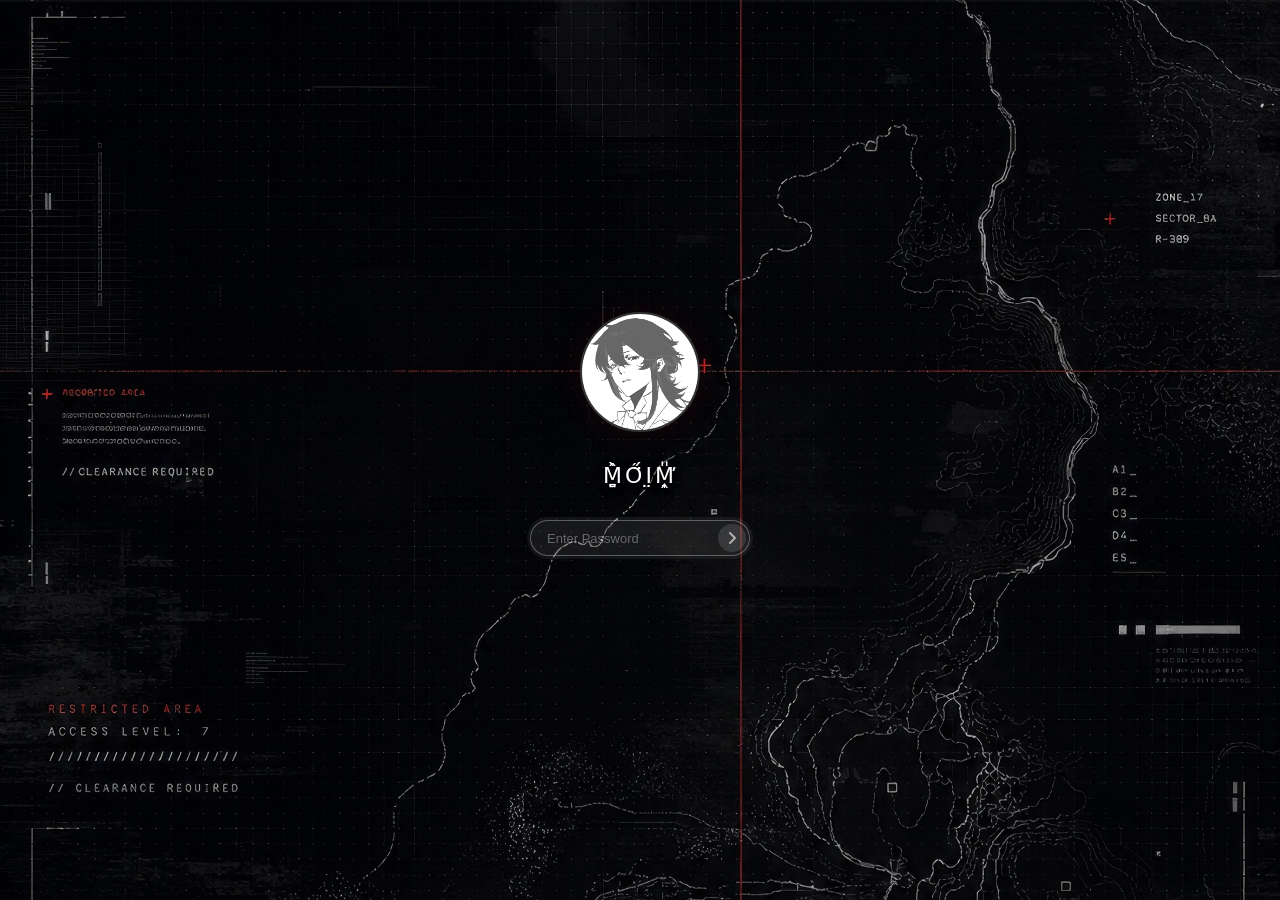
<file: index.html>
<!DOCTYPE html>
<html lang="zh-CN">
<head>
  <meta charset="UTF-8">
  <meta name="viewport" content="width=device-width, initial-scale=1.0">
  <meta http-equiv="Content-Security-Policy" content="upgrade-insecure-requests">
  <title>Dreamcore Workspace</title>
  <link rel="stylesheet" href="styles/main.css">
  <link rel="stylesheet" href="styles/animations.css">
  <link rel="stylesheet" href="styles/horror-effects.css">
  <link rel="stylesheet" href="styles/windows.css">
  <link rel="stylesheet" href="styles/desktop.css">
</head>
<body>
  <svg width="0" height="0" aria-hidden="true" style="position:absolute;pointer-events:none">
    <defs>
      <filter id="abyss-red-filter" color-interpolation-filters="sRGB">
        <feColorMatrix type="matrix" values="0.2126 0.7152 0.0722 0 0  0 0 0 0 0  0 0 0 0 0  0 0 0 1 0" />
        <feComponentTransfer>
          <feFuncR type="linear" slope="0.6901960784" />
        </feComponentTransfer>
      </filter>
    </defs>
  </svg>
  <!-- Unlock Layer — macOS-style lock screen -->
  <div id="unlock-layer" class="layer">
    <video id="lock-video" autoplay muted loop playsinline preload="auto" poster="assets/images/desktop-background.jpg" aria-hidden="true" tabindex="-1">
      <source src="assets/video/start-background.mp4" type="video/mp4">
    </video>
    <div id="lock-screen">
      <!-- Avatar -->
      <div id="lock-avatar">
        <img id="lock-avatar-img" src="assets/images/lock-avatar.png" alt="MOM avatar">
      </div>
      <!-- Fixed username with the existing Zalgo corruption overlay -->
      <div id="lock-username-wrap">
        <label id="lock-username-label" for="lock-username">Username</label>
        <input id="lock-username" type="text" value="MOM" readonly spellcheck="false" autocomplete="off">
        <div id="lock-username-zalgo" aria-hidden="true"></div>
      </div>
      <!-- Password field -->
      <div id="lock-password-wrap">
        <input id="lock-password" type="password" placeholder="Enter Password" autocomplete="off" spellcheck="false">
        <button id="lock-submit" aria-label="unlock">
          <svg width="16" height="16" viewBox="0 0 16 16" fill="none">
            <path d="M6 3l5 5-5 5" stroke="currentColor" stroke-width="2" stroke-linecap="round" stroke-linejoin="round"/>
          </svg>
        </button>
      </div>
      <!-- Hint text -->
      <div id="lock-hint"></div>
    </div>
    <!-- Scanline across entire lock screen -->
    <div id="lock-scanline"></div>
    <!-- Static noise canvas — sanity erosion -->
    <canvas id="noise-canvas"></canvas>
    <canvas id="glitch-canvas"></canvas>
  </div>

  <!-- Desktop Layer (initially hidden) -->
  <div id="desktop-layer" class="layer hidden">
    <div id="wallpaper"></div>
    <header class="desktop-menubar">
      <span class="desktop-brand"><span aria-hidden="true">◉</span> ZHONGYE'S DESKTOP</span>
      <span class="desktop-menu-hint">Everyone else is me too</span>
      <time id="desktop-clock"></time>
    </header>
    <div class="desktop-ticker" aria-hidden="true">OPEN A FILE <span>↖</span> STAY A WHILE <span>↖</span> PLAY THE CD <span>↖</span> SOMEONE IS HERE <span>↖</span> OPEN A FILE <span>↖</span> STAY A WHILE <span>↖</span> PLAY THE CD</div>
    <div class="desktop-imprint" aria-hidden="true"><span>Personal archive / 001</span><strong>Somewhere,<br>between<br>dream &amp; day.</strong><small>NOT EVERYTHING HERE IS ASLEEP.</small></div>
    <section id="music-player" aria-label="CD 音乐播放器">
      <div class="music-eyebrow"><span>01 / LISTENING ROOM</span><span id="music-indicator">○</span></div>
      <button class="cd-button" id="cd-toggle" type="button" aria-label="播放歌单" aria-pressed="false">
        <span class="cd-disc"><img id="cd-artwork" src="assets/images/eye-realistic.png" alt="" draggable="false"><span class="cd-print">ZHONGYE — PERSONAL MIX · 583921157</span></span>
        <span class="cd-action" aria-hidden="true">PLAY</span>
      </button>
      <div class="music-caption"><span id="music-playlist-name">网易云音乐</span><button id="music-list-toggle" type="button" aria-expanded="false" aria-controls="music-track-list">歌单 ↗</button></div>
      <p id="music-song-title">载入歌单…</p>
      <p id="music-artist"></p>
      <input id="music-seek" type="range" min="0" max="1000" value="0" aria-label="播放进度" disabled>
      <div class="music-time"><span id="music-elapsed">0:00</span><span id="music-duration">0:00</span></div>
      <div class="music-controls">
        <button id="music-prev" type="button" aria-label="上一首">⏮</button>
        <button id="music-play" type="button" aria-label="播放">▶</button>
        <button id="music-next" type="button" aria-label="下一首">⏭</button>
        <span id="music-count"></span>
      </div>
      <p id="music-status" role="status" aria-live="polite">点击 CD 开始播放</p>
      <a class="music-source" href="https://music.163.com/playlist?id=583921157" target="_blank" rel="noopener noreferrer">在网易云中打开 ↗</a>
      <ol id="music-track-list" aria-label="歌单曲目" hidden></ol>
      <audio id="desktop-audio" preload="none" playsinline></audio>
    </section>
    <div id="windows-container"></div>
    <nav id="dock" aria-label="桌面文件"></nav>
    <footer class="desktop-footer"><span>My little corner <span aria-hidden="true">↖</span></span><span class="desktop-footer-hint">点击打开 · 拖动整理</span><button id="desktop-reset" type="button">整理桌面 ↺</button></footer>
  </div>

  <script src="scripts/core.js"></script>
  <script src="scripts/unlock.js"></script>
  <script src="scripts/wallpaper.js"></script>
  <script src="scripts/window-manager.js"></script>
  <script src="scripts/apps/calendar.js"></script>
  <script src="scripts/apps/todo.js"></script>
  <script src="scripts/apps/pomodoro.js"></script>
  <script src="scripts/apps/oc-gallery.js"></script>
  <script src="scripts/apps/settings.js"></script>
  <script src="scripts/apps/hiiragi.js"></script>
  <script src="scripts/horror-mode.js"></script>
  <script src="scripts/pet.js"></script>
  <script src="scripts/dock.js"></script>
  <script src="assets/music/playlist.js"></script>
  <script src="scripts/music.js"></script>
</body>
</html>
</file>
<file: styles/main.css>
:root {
  --color-black: #000000;
  --color-red: #FF0000;
  --color-gray-dark: #333333;
  --color-gray-mid: #666666;
  --color-gray-light: #999999;
  --color-white: #FFFFFF;

  --z-wallpaper: 0;
  --z-windows: 100;
  --z-pets: 10000;
  --z-dock: 20000;
}

* {
  margin: 0;
  padding: 0;
  box-sizing: border-box;
}

body {
  font-family: -apple-system, BlinkMacSystemFont, "Segoe UI",
               Roboto, "Helvetica Neue", Arial, sans-serif;
  overflow: hidden;
  background: var(--color-black);
  color: var(--color-white);
}

.layer {
  position: fixed;
  top: 0;
  left: 0;
  width: 100%;
  height: 100%;
}

.hidden {
  display: none !important;
}

#unlock-layer {
  z-index: 9999;
  background: var(--color-black);
  display: flex;
  align-items: center;
  justify-content: center;
}

#desktop-layer {
  z-index: 1;
}

/* ── Lock Screen ── */
#lock-screen {
  display: flex;
  flex-direction: column;
  align-items: center;
  gap: 14px;
  z-index: 1;
}

/* Avatar circle */
#lock-avatar {
  width: 120px;
  height: 120px;
  border-radius: 50%;
  overflow: hidden;
  background: #1a1a1a;
  border: 2px solid #333;
  box-shadow: 0 0 30px rgba(255, 0, 0, 0.08);
}

#lock-avatar-img {
  width: 100%;
  height: 100%;
  object-fit: cover;
  display: block;
  filter: grayscale(0.3) contrast(1.1);
  animation: breathe 4s ease-in-out infinite;
}

@keyframes breathe {
  0%, 100% { transform: scale(0.98); }
  50% { transform: scale(1.02); }
}

/* Username — editable input with Zalgo overlay */
#lock-username-wrap {
  position: relative;
  width: 300px;
  min-height: 60px;
  display: flex;
  flex-direction: column;
  align-items: center;
  justify-content: center;
}

#lock-username-label {
  font-family: -apple-system, BlinkMacSystemFont, 'Helvetica Neue', sans-serif;
  font-size: 11px;
  font-weight: 400;
  color: rgba(255, 255, 255, 0.35);
  letter-spacing: 2px;
  text-transform: uppercase;
  margin-bottom: 6px;
  transition: opacity 0.3s;
  cursor: text;
}

#lock-username-wrap.has-text #lock-username-label {
  opacity: 0;
  pointer-events: none;
  position: absolute;
}

#lock-username {
  font-family: -apple-system, BlinkMacSystemFont, 'Helvetica Neue', sans-serif;
  font-size: 22px;
  font-weight: 500;
  color: transparent;
  letter-spacing: 3px;
  text-transform: uppercase;
  background: none;
  border: none;
  outline: none;
  text-align: center;
  width: 100%;
  caret-color: var(--color-red);
  cursor: text;
  position: relative;
  z-index: 2;
}

#lock-username::selection {
  background: rgba(255, 0, 0, 0.3);
  color: var(--color-white);
}

/* Zalgo corruption layer — visible text, no pointer events */
#lock-username-zalgo {
  position: absolute;
  top: 0;
  left: 0;
  width: 100%;
  height: 100%;
  display: flex;
  align-items: center;
  justify-content: center;
  font-family: -apple-system, BlinkMacSystemFont, 'Helvetica Neue', sans-serif;
  font-size: 22px;
  font-weight: 500;
  color: var(--color-white);
  letter-spacing: 3px;
  text-transform: uppercase;
  white-space: nowrap;
  overflow: visible;
  pointer-events: none;
  z-index: 1;
  line-height: 2.4;
}

/* Password wrapper */
#lock-password-wrap {
  position: relative;
  width: 220px;
  height: 36px;
}

#lock-password {
  width: 100%;
  height: 100%;
  background: rgba(255, 255, 255, 0.08);
  border: 1px solid rgba(255, 255, 255, 0.15);
  border-radius: 18px;
  padding: 0 40px 0 16px;
  font-family: -apple-system, BlinkMacSystemFont, 'Helvetica Neue', sans-serif;
  font-size: 14px;
  color: var(--color-white);
  outline: none;
  transition: border-color 0.2s, box-shadow 0.2s;
}

#lock-password::placeholder {
  color: rgba(255, 255, 255, 0.35);
  font-size: 13px;
}

#lock-password:focus {
  border-color: rgba(255, 255, 255, 0.3);
  box-shadow: 0 0 0 3px rgba(255, 255, 255, 0.06);
}

/* Submit arrow button */
#lock-submit {
  position: absolute;
  right: 4px;
  top: 50%;
  transform: translateY(-50%);
  width: 28px;
  height: 28px;
  border-radius: 50%;
  border: none;
  background: rgba(255, 255, 255, 0.12);
  color: rgba(255, 255, 255, 0.6);
  cursor: pointer;
  display: flex;
  align-items: center;
  justify-content: center;
  transition: background 0.15s, color 0.15s;
  padding: 0;
}

#lock-submit:hover {
  background: rgba(255, 255, 255, 0.2);
  color: var(--color-white);
}

/* Hint / error text */
#lock-hint {
  font-family: -apple-system, BlinkMacSystemFont, 'Helvetica Neue', sans-serif;
  font-size: 12px;
  color: var(--color-red);
  height: 18px;
  opacity: 0;
  transition: opacity 0.3s;
}

#lock-hint.visible {
  opacity: 1;
}

/* Shake animation for wrong password */
@keyframes lockShake {
  0%, 100% { transform: translateX(0); }
  20% { transform: translateX(-12px); }
  40% { transform: translateX(10px); }
  60% { transform: translateX(-8px); }
  80% { transform: translateX(6px); }
}

#lock-password-wrap.shake {
  animation: lockShake 0.4s ease-in-out;
}

/* Scanline across entire lock screen */
#lock-scanline {
  position: absolute;
  top: 0;
  left: 0;
  width: 100%;
  height: 2px;
  background: rgba(255, 255, 255, 0.04);
  z-index: 2;
  animation: scanlineMove 8s linear infinite;
  pointer-events: none;
}

#glitch-canvas {
  position: absolute;
  top: 0;
  left: 0;
  width: 100%;
  height: 100%;
  pointer-events: none;
  opacity: 0;
  z-index: 100;
}

/* Static noise canvas — TV snow / sanity erosion */
#noise-canvas {
  position: absolute;
  top: 0;
  left: 0;
  width: 100%;
  height: 100%;
  pointer-events: none;
  opacity: 0;
  z-index: 90;
  mix-blend-mode: screen;
}

#wallpaper {
  position: absolute;
  top: 0;
  left: 0;
  width: 100%;
  height: 100%;
  z-index: var(--z-wallpaper);
  background: var(--color-black);
  overflow: hidden;
}

.wallpaper-layer {
  position: absolute;
  top: 0;
  left: 0;
  width: 100%;
  height: 100%;
  pointer-events: none;
}

#wallpaper-base {
  background: radial-gradient(circle at center, #1a1a1a 0%, #000000 100%);
}

#wallpaper-collage {
  opacity: 0.3;
  mix-blend-mode: screen;
}

#wallpaper-noise {
  opacity: 0.05;
}

#wallpaper-scanline {
  height: 2px;
  width: 100%;
  background: rgba(255, 255, 255, 0.05);
  animation: scanlineMove 8s linear infinite;
}

@keyframes scanlineMove {
  0% { transform: translateY(-2px); }
  100% { transform: translateY(100vh); }
}

/* Collage elements */
.collage-element {
  position: absolute;
  opacity: 0.2;
  pointer-events: none;
  transition: transform 0.3s ease-out;
}

.collage-shape {
  border: 1px solid #444444;
}

.collage-text {
  font-family: 'Courier New', monospace;
  font-size: 12px;
  color: #444444;
  white-space: nowrap;
  overflow: hidden;
  transform: rotate(-5deg);
}

/* Mobile optimizations */
@media (max-width: 768px) {
  #lock-avatar {
    width: 90px;
    height: 90px;
  }

  #lock-username {
    font-size: 18px;
  }

  #lock-password-wrap {
    width: 200px;
  }

  .collage-text {
    font-size: 10px;
  }

  /* Windows auto-fullscreen on mobile */
  .window {
    left: 0 !important;
    top: 0 !important;
    width: 100% !important;
    height: calc(100% - 70px) !important;
    border-radius: 0;
    min-width: unset;
  }

  .window-resize-handle {
    display: none;
  }
}

@media (max-width: 480px) {
  #lock-avatar {
    width: 72px;
    height: 72px;
  }

  #lock-username-wrap {
    width: 240px;
  }

  #lock-username,
  #lock-username-zalgo {
    font-size: 16px;
  }
}

/* Prevent mobile zoom on double-tap */
* {
  touch-action: manipulation;
}

/* Prevent text selection during interactions */
#lock-screen,
.collage-element {
  user-select: none;
  -webkit-user-select: none;
}

/* Hardware acceleration hints */
#glitch-canvas,
.wallpaper-layer {
  will-change: transform, opacity;
}
</file>
<file: styles/animations.css>
/* Animation keyframes */

@keyframes flash {
  0%, 100% { opacity: 1; }
  50% { opacity: 0; }
}

@keyframes shake {
  0%, 100% { transform: translate(0, 0); }
  10% { transform: translate(-10px, 5px); }
  20% { transform: translate(10px, -5px); }
  30% { transform: translate(-5px, 10px); }
  40% { transform: translate(5px, -10px); }
  50% { transform: translate(-10px, -5px); }
  60% { transform: translate(10px, 5px); }
  70% { transform: translate(-5px, -10px); }
  80% { transform: translate(5px, 10px); }
  90% { transform: translate(-10px, 0); }
}

@keyframes rgbSplit {
  0% {
    text-shadow: 0 0 0 rgba(255, 0, 0, 0);
  }
  25% {
    text-shadow: -5px 0 0 rgba(255, 0, 0, 0.8),
                 5px 0 0 rgba(0, 255, 255, 0.8);
  }
  50% {
    text-shadow: -10px 0 0 rgba(255, 0, 0, 0.8),
                 10px 0 0 rgba(0, 255, 255, 0.8);
  }
  75% {
    text-shadow: -5px 0 0 rgba(255, 0, 0, 0.8),
                 5px 0 0 rgba(0, 255, 255, 0.8);
  }
  100% {
    text-shadow: 0 0 0 rgba(255, 0, 0, 0);
  }
}

.glitch-text {
  animation: rgbSplit 0.3s ease-in-out;
}
</file>
<file: styles/horror-effects.css>
/* ── Horror Visual Effects ── */
/* All abyss mode styles driven by body.abyss ancestor */

/* ── Keyframes ── */
@keyframes textFlicker {
  0%, 95%, 100% { opacity: 1; }
  96% { opacity: 0.2; }
  97% { opacity: 0.8; }
  98% { opacity: 0.1; }
  99% { opacity: 0.9; }
}

@keyframes jitter {
  0%, 100% { transform: translate(0, 0); }
  25% { transform: translate(-1px, 1px); }
  50% { transform: translate(1px, -1px); }
  75% { transform: translate(-1px, 0); }
}

@keyframes pulse {
  0%, 100% { opacity: 1; stroke-width: 4; }
  50% { opacity: 0.6; stroke-width: 6; }
}

@keyframes dockEyeFadeIn {
  from { opacity: 0; transform: scale(0.5); }
  to { opacity: 1; transform: scale(1); }
}

@keyframes tearDrip {
  0% { height: 0; opacity: 0.8; }
  100% { height: 12px; opacity: 0; }
}

@keyframes bloodPulse {
  0%, 100% { box-shadow: 0 0 8px rgba(255, 0, 0, 0.1); }
  50% { box-shadow: 0 0 20px rgba(255, 0, 0, 0.3); }
}

/* ── Wallpaper ── */
body.abyss #wallpaper-base {
  background: radial-gradient(circle at center, #1a0505 0%, #0a0000 100%);
  transition: background 1s ease;
}

body.abyss #wallpaper-collage {
  opacity: 0.4;
  transition: opacity 1s ease;
}

body.abyss #wallpaper-noise {
  opacity: 0.08;
  transition: opacity 1s ease;
}

/* ── Windows ── */
body.abyss .window {
  box-shadow: 0 8px 32px rgba(0, 0, 0, 0.6), 0 0 30px rgba(255, 0, 0, 0.08);
  border-color: #441111;
  transition: box-shadow 0.8s ease, border-color 0.8s ease;
}

body.abyss .window.focused {
  box-shadow: 0 12px 48px rgba(0, 0, 0, 0.8), 0 0 40px rgba(255, 0, 0, 0.15);
  border-color: #552222;
}

body.abyss .window-titlebar {
  background: #200808;
  transition: background 0.8s ease;
}

body.abyss .window-btn.close,
body.abyss .window-btn.minimize {
  background: var(--color-red);
  transition: background 0.5s ease;
}

body.abyss .window-btn:hover {
  filter: brightness(1.5) saturate(1.5);
}

body.abyss .window:not(.focused) .window-btn {
  background: #882222;
}

body.abyss .window-title {
  animation: textFlicker 6s infinite;
  color: rgba(255, 100, 100, 0.8);
}

body.abyss .window.focused .window-title {
  color: rgba(255, 150, 150, 0.9);
}

body.abyss .window-body {
  background: rgba(20, 5, 5, 0.95);
}

body.abyss .window-body::-webkit-scrollbar-thumb {
  background: #661111;
}

body.abyss .window-body::-webkit-scrollbar-thumb:hover {
  background: #882222;
}

/* ── Dock ── */
body.abyss #dock-bar {
  background: rgba(51, 0, 0, 0.85);
  border-color: rgba(255, 0, 0, 0.15);
  transition: background 0.8s ease, border-color 0.8s ease;
}

body.abyss .dock-icon {
  animation: bloodPulse 4s ease-in-out infinite;
}

body.abyss .dock-item.active .dock-indicator {
  background: var(--color-red);
}

/* Dock eyes */
.dock-eye {
  position: absolute;
  border-radius: 50%;
  background: radial-gradient(circle, #fff 25%, #cc0000 55%, #330000 100%);
  pointer-events: none;
  z-index: 0;
  animation: dockEyeFadeIn 0.5s ease-out forwards;
  box-shadow: 0 0 6px rgba(255, 0, 0, 0.4);
}

.dock-eye::before {
  content: '';
  position: absolute;
  top: 30%;
  left: 30%;
  width: 40%;
  height: 40%;
  border-radius: 50%;
  background: #000;
}

.dock-eye.blink {
  transform: scaleY(0.1);
  transition: transform 0.15s ease;
}

.dock-eye::after {
  content: '';
  position: absolute;
  bottom: -2px;
  left: 50%;
  transform: translateX(-50%);
  width: 2px;
  background: rgba(255, 0, 0, 0.6);
  animation: tearDrip 3s ease-in infinite;
  animation-delay: inherit;
}

/* ── Calendar (abyss) ── */
body.abyss .calendar-day {
  transition: color 0.5s ease;
}

body.abyss .calendar-day.today {
  animation: jitter 0.5s infinite;
  color: var(--color-red);
  text-shadow: 0 0 6px rgba(255, 0, 0, 0.4);
}

body.abyss .calendar-day.other-month {
  opacity: 0.15;
  filter: blur(0.5px);
}

body.abyss .calendar-month-year {
  animation: textFlicker 8s infinite;
}

/* ── Todo (abyss) ── */
body.abyss .todo-checkbox {
  border-radius: 50%;
  border-color: #882222;
  transition: border-radius 0.5s ease, border-color 0.5s ease;
}

body.abyss .todo-checkbox:checked {
  background: #880000;
  border-color: #880000;
}

body.abyss .todo-delete:hover {
  color: var(--color-red);
  text-shadow: 0 2px 4px rgba(255, 0, 0, 0.5);
}

body.abyss .todo-empty {
  color: #661111;
  animation: textFlicker 4s infinite;
}

/* ── Pomodoro (abyss) ── */
body.abyss .pomodoro-ring-progress {
  animation: pulse 3s ease-in-out infinite;
}

body.abyss .pomodoro-time {
  text-shadow: 0 0 10px rgba(255, 0, 0, 0.3);
}

body.abyss .pomodoro-btn:hover {
  background: rgba(255, 0, 0, 0.2);
  border-color: var(--color-red);
  color: var(--color-red);
}

/* ── Scanline (shared) ── */
.scanline {
  position: absolute;
  width: 100%;
  height: 2px;
  background: rgba(255, 255, 255, 0.05);
  pointer-events: none;
}

body.abyss .scanline,
body.abyss #lock-scanline,
body.abyss #wallpaper-scanline {
  background: rgba(255, 0, 0, 0.03);
}
</file>
<file: styles/windows.css>
/* ── Windows ── */
#windows-container {
  position: absolute;
  top: 0;
  left: 0;
  width: 100%;
  height: 100%;
  pointer-events: none;
}

.window {
  position: absolute;
  background: #1a1a1a;
  border: 1px solid #333;
  border-radius: 8px;
  overflow: hidden;
  box-shadow: 0 8px 32px rgba(0, 0, 0, 0.6);
  pointer-events: auto;
  display: flex;
  flex-direction: column;
  min-width: 300px;
  min-height: 200px;
  transition: box-shadow 0.15s;
}

.window.focused {
  box-shadow: 0 12px 48px rgba(0, 0, 0, 0.8), 0 0 1px rgba(255, 255, 255, 0.1);
  border-color: #444;
}

.window.minimized {
  display: none;
}

/* ── Titlebar ── */
.window-titlebar {
  display: flex;
  align-items: center;
  height: 32px;
  padding: 0 10px;
  background: #252525;
  border-bottom: 1px solid #333;
  cursor: grab;
  user-select: none;
  -webkit-user-select: none;
  flex-shrink: 0;
}

.window-titlebar:active {
  cursor: grabbing;
}

/* Traffic light buttons */
.window-controls {
  display: flex;
  gap: 6px;
  margin-right: 10px;
}

.window-btn {
  width: 12px;
  height: 12px;
  border-radius: 50%;
  border: none;
  cursor: pointer;
  padding: 0;
  transition: filter 0.15s;
}

.window-btn:hover {
  filter: brightness(1.3);
}

.window-btn.close {
  background: #ff5f57;
}

.window-btn.minimize {
  background: #febc2e;
}

/* Unfocused window: dim the buttons */
.window:not(.focused) .window-btn {
  background: #555;
}

.window-title {
  flex: 1;
  text-align: center;
  font-family: -apple-system, BlinkMacSystemFont, 'Helvetica Neue', sans-serif;
  font-size: 12px;
  font-weight: 500;
  color: rgba(255, 255, 255, 0.6);
  letter-spacing: 1px;
  text-transform: uppercase;
  overflow: hidden;
  text-overflow: ellipsis;
  white-space: nowrap;
  margin-right: 30px; /* balance the controls width */
}

.window.focused .window-title {
  color: rgba(255, 255, 255, 0.85);
}

/* ── Window Body ── */
.window-body {
  flex: 1;
  overflow: auto;
  padding: 16px;
  color: #ccc;
  font-family: 'Courier New', monospace;
  font-size: 13px;
}

/* Scrollbar styling */
.window-body::-webkit-scrollbar {
  width: 6px;
}

.window-body::-webkit-scrollbar-track {
  background: transparent;
}

.window-body::-webkit-scrollbar-thumb {
  background: #444;
  border-radius: 3px;
}

.window-body::-webkit-scrollbar-thumb:hover {
  background: #555;
}

/* ── Resize Handle ── */
.window-resize-handle {
  position: absolute;
  bottom: 0;
  right: 0;
  width: 16px;
  height: 16px;
  cursor: nwse-resize;
}

/* ── Dock ── */
#dock {
  position: fixed;
  bottom: 8px;
  left: 50%;
  transform: translateX(-50%);
  z-index: 20000;
  pointer-events: auto;
}

#dock-bar {
  display: flex;
  align-items: flex-end;
  gap: 4px;
  padding: 4px 12px;
  background: rgba(30, 30, 30, 0.75);
  backdrop-filter: blur(20px);
  -webkit-backdrop-filter: blur(20px);
  border: 1px solid rgba(255, 255, 255, 0.08);
  border-radius: 16px;
  position: relative;
  overflow: visible;
}

.dock-item {
  display: flex;
  flex-direction: column;
  align-items: center;
  cursor: pointer;
  transition: transform 0.15s ease-out;
  position: relative;
  z-index: 1;
  padding: 4px 6px 2px;
}

.dock-icon {
  width: 48px;
  height: 48px;
  display: flex;
  align-items: center;
  justify-content: center;
  font-size: 32px;
  border-radius: 10px;
  background: rgba(255, 255, 255, 0.05);
  transition: transform 0.15s ease-out, filter 0.15s;
  will-change: transform;
}

.dock-item:hover .dock-icon {
  filter: brightness(1.2);
}

/* Dock label — appears on hover */
.dock-label {
  position: absolute;
  top: -28px;
  left: 50%;
  transform: translateX(-50%);
  font-family: -apple-system, BlinkMacSystemFont, 'Helvetica Neue', sans-serif;
  font-size: 11px;
  color: #fff;
  background: rgba(30, 30, 30, 0.85);
  padding: 3px 8px;
  border-radius: 4px;
  white-space: nowrap;
  opacity: 0;
  pointer-events: none;
  transition: opacity 0.15s;
}

.dock-item:hover .dock-label {
  opacity: 1;
}

/* Active indicator dot */
.dock-indicator {
  width: 4px;
  height: 4px;
  border-radius: 50%;
  background: transparent;
  margin-top: 2px;
  transition: background 0.2s;
}

.dock-item.active .dock-indicator {
  background: rgba(255, 255, 255, 0.7);
}

/* ── App-specific styles ── */

/* Calendar */
.calendar-header {
  display: flex;
  align-items: center;
  justify-content: space-between;
  margin-bottom: 12px;
}

.calendar-header button {
  background: none;
  border: 1px solid #444;
  color: #999;
  width: 28px;
  height: 28px;
  border-radius: 4px;
  cursor: pointer;
  font-size: 14px;
  transition: color 0.15s, border-color 0.15s;
}

.calendar-header button:hover {
  color: #fff;
  border-color: #666;
}

.calendar-month-year {
  font-size: 15px;
  font-weight: 600;
  color: #ddd;
  letter-spacing: 1px;
}

.calendar-grid {
  display: grid;
  grid-template-columns: repeat(7, 1fr);
  gap: 2px;
}

.calendar-day-header {
  text-align: center;
  font-size: 10px;
  color: #666;
  padding: 4px 0;
  text-transform: uppercase;
}

.calendar-day {
  text-align: center;
  padding: 8px 4px;
  font-size: 13px;
  color: #888;
  border-radius: 4px;
  cursor: pointer;
  transition: background 0.1s, color 0.1s;
}

.calendar-day:hover {
  background: rgba(255, 255, 255, 0.06);
  color: #ccc;
}

.calendar-day.today {
  color: #FF0000;
  font-weight: 700;
}

.calendar-day.selected {
  background: rgba(255, 0, 0, 0.15);
  color: #FF0000;
  outline: 1px solid rgba(255, 0, 0, 0.4);
}

.calendar-day.other-month {
  color: #444;
}

/* Todo */
.todo-input-wrap {
  display: flex;
  gap: 8px;
  margin-bottom: 16px;
}

.todo-input {
  flex: 1;
  background: rgba(255, 255, 255, 0.06);
  border: 1px solid #444;
  border-radius: 4px;
  padding: 8px 12px;
  color: #ccc;
  font-family: 'Courier New', monospace;
  font-size: 13px;
  outline: none;
}

.todo-input:focus {
  border-color: #666;
}

.todo-input::placeholder {
  color: #555;
}

.todo-add-btn {
  background: rgba(255, 255, 255, 0.08);
  border: 1px solid #444;
  color: #999;
  padding: 8px 14px;
  border-radius: 4px;
  cursor: pointer;
  font-family: 'Courier New', monospace;
  font-size: 13px;
  transition: color 0.15s, border-color 0.15s;
}

.todo-add-btn:hover {
  color: #fff;
  border-color: #666;
}

.todo-list {
  list-style: none;
}

.todo-item {
  display: flex;
  align-items: center;
  gap: 10px;
  padding: 8px 4px;
  border-bottom: 1px solid #2a2a2a;
  transition: opacity 0.2s;
}

.todo-item.completed {
  opacity: 0.4;
}

.todo-item.completed .todo-text {
  text-decoration: line-through;
}

.todo-checkbox {
  width: 16px;
  height: 16px;
  appearance: none;
  -webkit-appearance: none;
  border: 1px solid #555;
  border-radius: 3px;
  cursor: pointer;
  position: relative;
  flex-shrink: 0;
}

.todo-checkbox:checked {
  background: #FF0000;
  border-color: #FF0000;
}

.todo-checkbox:checked::after {
  content: '✓';
  position: absolute;
  top: -1px;
  left: 2px;
  font-size: 12px;
  color: #000;
}

.todo-text {
  flex: 1;
  color: #ccc;
}

.todo-delete {
  background: none;
  border: none;
  color: #555;
  cursor: pointer;
  font-size: 16px;
  padding: 0 4px;
  transition: color 0.15s;
}

.todo-delete:hover {
  color: #FF0000;
}

.todo-empty {
  text-align: center;
  color: #444;
  padding: 32px 0;
  font-size: 14px;
}

/* Pomodoro */
.pomodoro-container {
  display: flex;
  flex-direction: column;
  align-items: center;
  padding: 20px 0;
}

.pomodoro-ring-wrap {
  position: relative;
  width: 180px;
  height: 180px;
  margin-bottom: 20px;
}

.pomodoro-ring {
  width: 100%;
  height: 100%;
  transform: rotate(-90deg);
}

.pomodoro-ring-bg {
  fill: none;
  stroke: #2a2a2a;
  stroke-width: 4;
}

.pomodoro-ring-progress {
  fill: none;
  stroke: #FF0000;
  stroke-width: 4;
  stroke-linecap: round;
  transition: stroke-dashoffset 1s linear, stroke 0.3s;
}

.pomodoro-ring-progress.break {
  stroke: #FF0000;
  opacity: 0.6;
}

.pomodoro-time {
  position: absolute;
  top: 50%;
  left: 50%;
  transform: translate(-50%, -50%);
  font-family: 'Courier New', monospace;
  font-size: 36px;
  font-weight: 700;
  color: #fff;
  letter-spacing: 2px;
}

.pomodoro-time.break {
  color: #FF0000;
}

.pomodoro-mode {
  font-size: 12px;
  color: #666;
  letter-spacing: 2px;
  text-transform: uppercase;
  margin-bottom: 20px;
}

.pomodoro-controls {
  display: flex;
  gap: 10px;
}

.pomodoro-btn {
  background: rgba(255, 255, 255, 0.06);
  border: 1px solid #444;
  color: #999;
  padding: 8px 20px;
  border-radius: 4px;
  cursor: pointer;
  font-family: 'Courier New', monospace;
  font-size: 12px;
  letter-spacing: 1px;
  text-transform: uppercase;
  transition: color 0.15s, border-color 0.15s;
}

.pomodoro-btn:hover {
  color: #fff;
  border-color: #666;
}

.pomodoro-btn.active {
  border-color: #FF0000;
  color: #FF0000;
}

/* ── Desktop Pet (sprite-based) ── */
.pet-container {
  position: fixed;
  cursor: move;
  user-select: none;
  z-index: 10000;
  -webkit-touch-callout: none;
  touch-action: none;
}

.pet-container.dragging {
  cursor: grabbing;
}

.pet-image {
  display: block;
  width: 150px;
  height: auto;
  pointer-events: none;
  -webkit-user-drag: none;
}

/* Speech bubble */
.speech-bubble {
  position: absolute;
  bottom: 100%;
  left: 50%;
  transform: translateX(-50%);
  background: white;
  border: 2px solid #333;
  border-radius: 15px;
  padding: 8px 12px;
  margin-bottom: 10px;
  min-width: 100px;
  max-width: 200px;
  opacity: 0;
  pointer-events: none;
  transition: opacity 0.3s;
  box-shadow: 0 2px 8px rgba(0, 0, 0, 0.1);
  white-space: nowrap;
}

.speech-bubble.show {
  opacity: 1;
}

.speech-bubble::after {
  content: '';
  position: absolute;
  top: 100%;
  left: 50%;
  transform: translateX(-50%);
  border: 10px solid transparent;
  border-top-color: #333;
}

.speech-bubble::before {
  content: '';
  position: absolute;
  top: 100%;
  left: 50%;
  transform: translateX(-50%);
  border: 8px solid transparent;
  border-top-color: white;
  z-index: 1;
  margin-top: -2px;
}

.speech-text {
  font-size: 13px;
  color: #333;
  text-align: center;
  word-wrap: break-word;
}

/* Q弹掉落动画 */
@keyframes dropBounce {
  0%   { transform: translateY(-200px) scaleY(1);    opacity: 0; }
  60%  { transform: translateY(0)      scaleY(1);    opacity: 1; }
  72%  { transform: translateY(0)      scaleY(0.7);  opacity: 1; }
  80%  { transform: translateY(-40px)  scaleY(1.1);  opacity: 1; }
  90%  { transform: translateY(0)      scaleY(0.85); opacity: 1; }
  96%  { transform: translateY(-10px)  scaleY(1.05); opacity: 1; }
  100% { transform: translateY(0)      scaleY(1);    opacity: 1; }
}

.pet-container.dropping {
  animation: dropBounce 0.7s cubic-bezier(0.22, 1, 0.36, 1) forwards;
  transform-origin: bottom center;
}

/* Settings */
.settings-section {
  margin-bottom: 20px;
}

.settings-heading {
  font-size: 11px;
  color: #666;
  letter-spacing: 1px;
  text-transform: uppercase;
  margin-bottom: 10px;
  padding-bottom: 4px;
  border-bottom: 1px solid #2a2a2a;
}

.settings-toggle {
  display: flex;
  align-items: center;
  gap: 10px;
  padding: 6px 0;
  cursor: pointer;
  color: #ccc;
  font-size: 13px;
}

.settings-toggle input[type="checkbox"] {
  width: 16px;
  height: 16px;
  appearance: none;
  -webkit-appearance: none;
  border: 1px solid #555;
  border-radius: 3px;
  cursor: pointer;
  position: relative;
  flex-shrink: 0;
}

.settings-toggle input[type="checkbox"]:checked {
  background: #FF0000;
  border-color: #FF0000;
}

.settings-toggle input[type="checkbox"]:checked::after {
  content: '✓';
  position: absolute;
  top: -1px;
  left: 2px;
  font-size: 12px;
  color: #000;
}

.settings-btn {
  display: block;
  width: 100%;
  background: rgba(255, 255, 255, 0.06);
  border: 1px solid #444;
  color: #999;
  padding: 10px 16px;
  border-radius: 4px;
  cursor: pointer;
  font-family: 'Courier New', monospace;
  font-size: 13px;
  text-align: left;
  margin-bottom: 6px;
  transition: color 0.15s, border-color 0.15s;
}

.settings-btn:hover {
  color: #fff;
  border-color: #666;
}

.settings-btn.danger {
  color: #884444;
}

.settings-btn.danger:hover {
  color: #FF0000;
  border-color: #FF0000;
}

/* ── Mobile ── */
@media (max-width: 768px) {
  .dock-icon {
    width: 40px;
    height: 40px;
    font-size: 26px;
  }

  .window {
    min-width: 260px;
    min-height: 180px;
  }
}
</file>
<file: styles/desktop.css>
/* The original window/launch system, presented as a personal desktop. */
:root { --desk-ink: #e8e7e2; --desk-muted: #a2a29c; }
#lock-video { position: absolute; inset: 0; width: 100%; height: 100%; object-fit: cover; pointer-events: none; }
#lock-username[readonly] { cursor: default; caret-color: transparent; }
#lock-screen { text-shadow: 0 2px 8px #000; }
#wallpaper-base, body.abyss #wallpaper-base { background: #08090a url('../assets/images/desktop-background.jpg') center / cover no-repeat; }
#wallpaper-collage, .desktop-imprint { display: none; }
#wallpaper-noise { opacity: .17; }
.desktop-menubar, .desktop-footer {
  position: absolute; left: 0; right: 0; z-index: 40;
  display: flex; align-items: center; justify-content: space-between; gap: 20px;
  color: var(--desk-ink); background: #262a26d9; border-color: #cdd1c022;
  font-size: 12px; letter-spacing: .06em; backdrop-filter: blur(16px);
}
.desktop-menubar { top: 0; height: 36px; padding: 0 24px; border-bottom: 1px solid #cdd1c022; }
.desktop-brand { font-size: 11px; font-weight: 600; letter-spacing: .16em; white-space: nowrap; }
.desktop-brand span { margin-right: 10px; }
.desktop-menu-hint { opacity: .5; font-family: Georgia, serif; font-style: italic; letter-spacing: .03em; }
#desktop-clock { font-variant-numeric: tabular-nums; white-space: nowrap; }
.desktop-ticker {
  position: absolute; top: 36px; left: 0; right: 0; height: 28px;
  padding: 6px 24px; overflow: hidden; white-space: nowrap; z-index: 2;
  font: 10px/16px 'Courier New', monospace; letter-spacing: .17em;
  color: #b9bcb29c; border-bottom: 1px solid #cdd1c022;
}
.desktop-ticker span { margin: 0 32px; }
.desktop-imprint { position: absolute; inset: 23% 5% auto auto; width: 60%; text-align: right; pointer-events: none; color: #cbd0c4; opacity: .065; }
.desktop-imprint > span, .desktop-imprint small { display: block; font: 12px 'Courier New', monospace; letter-spacing: .2em; }
.desktop-imprint strong { display: block; margin: 25px 0; font-size: clamp(70px, 9vw, 150px); font-weight: 400; line-height: .98; letter-spacing: -.065em; }
.desktop-footer { bottom: 0; min-height: 38px; padding: 0 24px; border-top: 1px solid #cdd1c022; }
.desktop-footer > span:first-child { font-family: Georgia, serif; font-style: italic; font-size: 16px; letter-spacing: 0; }
.desktop-footer-hint { color: #a5aa9f; font-size: 10px; }
.desktop-footer button { background: none; border: none; color: inherit; font: inherit; font-size: 11px; padding: 10px 0; cursor: pointer; }
#dock { position: absolute; inset: 94px 3.5% 75px 35%; transform: none; z-index: 10; pointer-events: none; }
#dock-bar { display: block; width: 100%; height: 100%; padding: 0; border: none; border-radius: 0; background: none; backdrop-filter: none; }
body.abyss #dock-bar { background: none; border: none; }
.desktop-file.dock-item {
  position: absolute; width: 122px; min-height: 123px; padding: 8px 4px;
  display: flex; flex-direction: column; align-items: center; gap: 0;
  border: 1px solid transparent; border-radius: 4px; background: none;
  color: var(--desk-ink); font-family: inherit; pointer-events: auto;
  touch-action: none; user-select: none; -webkit-user-select: none;
}
.desktop-file:hover { background: #d5ddcc0a; border-color: #d5ddcc18; }
.desktop-file:focus-visible, .desktop-footer button:focus-visible, #music-player button:focus-visible, #music-player a:focus-visible { outline: 2px solid #e0e4d5; outline-offset: 4px; }
.desktop-file.dragging { cursor: grabbing; z-index: 3; background: #d5ddcc12; }
.desktop-file .file-icon { display: block; width: 80px; height: 64px; position: relative; border-radius: 0; background: none; filter: drop-shadow(2px 7px 4px #0003); }
.folder-symbol { position: absolute; inset: 0; background: linear-gradient(150deg, #f0efeb, #c5c7bf); clip-path: polygon(0 6%, 37% 6%, 47% 19%, 100% 19%, 100% 97%, 0 97%); }
.folder-symbol::after { content: ''; position: absolute; inset: 22% 0 0; border-top: 1px solid #fff9; background: repeating-linear-gradient(0deg, #fff1 0 1px, transparent 1px 3px); }
.file-number { position: absolute; bottom: 9px; right: 8px; color: #666b65; font: 9px 'Courier New', monospace; }
.file-label { margin-top: 10px; font-size: 14px; line-height: 1.35; font-weight: 500; text-shadow: 1px 2px 3px #000a; }
.file-kind { font: 8px 'Courier New', monospace; margin-top: 6px; letter-spacing: .12em; color: #8d9389; }
.desktop-file .dock-indicator { margin-top: 6px; }
.desktop-file.active .file-label { color: #fff; }
#windows-container { z-index: 100; }
#music-player { position: absolute; top: 138px; left: 3.3%; width: min(28vw, 325px); zoom: 0.6666667; z-index: 20; color: var(--desk-ink); }
.music-eyebrow { display: flex; justify-content: space-between; font: 9px 'Courier New', monospace; letter-spacing: .13em; color: var(--desk-muted); margin-bottom: 18px; }
#music-indicator { color: #b3b6a7; }
#music-player.is-playing #music-indicator { color: #e5e9d6; text-shadow: 0 0 8px #e5e9d6; }
.cd-button { display: block; width: 100%; aspect-ratio: 1; border: none; padding: 0; background: none; border-radius: 50%; cursor: pointer; position: relative; color: #eee; }
.cd-disc { display: block; position: absolute; inset: 0; border-radius: 50%; overflow: hidden; background: #a5a8a1; box-shadow: 0 8px 30px #0007; animation: cd-spin 16s linear infinite; animation-play-state: paused; }
.cd-disc::before { content: ''; position: absolute; inset: 0; border-radius: 50%; z-index: 1; background: conic-gradient(from 20deg, #fff2, transparent 18%, #fff4 26%, transparent 36%, #fff1 50%, transparent 65%, #fff4 80%, #fff2); box-shadow: inset 0 0 0 1px #eeeeeeb0, inset 0 0 0 5px #1118; }
.cd-disc::after { content: ''; position: absolute; inset: 40%; border-radius: 50%; background: #252824; border: 10px solid #9b9c9166; outline: 1px solid #ddd5; box-shadow: 0 0 0 5px #13171340; z-index: 3; }
#cd-artwork { width: 100%; height: 100%; display: block; object-fit: cover; filter: grayscale(1) contrast(.86) brightness(.95); opacity: .95; }
.cd-print { position: absolute; bottom: 17%; left: 0; width: 100%; z-index: 2; text-align: center; font: 7px 'Courier New', monospace; letter-spacing: .16em; color: #fff9; text-shadow: 0 1px 3px #000; }
.cd-action { position: absolute; top: calc(50% - 5px); left: 0; width: 100%; z-index: 4; font: 8px 'Courier New', monospace; letter-spacing: .1em; }
.cd-button:hover .cd-action { color: white; }
#music-player.is-playing .cd-disc { animation-play-state: running; }
@keyframes cd-spin { to { transform: rotate(360deg); } }
.music-caption { display: flex; gap: 8px; align-items: center; justify-content: space-between; margin: 24px 0 13px; padding-bottom: 10px; border-bottom: 1px solid #d0d5c72c; }
#music-playlist-name { min-width: 0; overflow: hidden; text-overflow: ellipsis; white-space: nowrap; font-size: 10px; color: var(--desk-muted); }
#music-player button { -webkit-tap-highlight-color: transparent; }
#music-list-toggle { border: none; background: none; color: var(--desk-muted); white-space: nowrap; font-size: 10px; padding: 5px 0 5px 8px; cursor: pointer; }
#music-song-title { font-size: 15px; line-height: 1.4; font-weight: 500; overflow: hidden; white-space: nowrap; text-overflow: ellipsis; }
#music-artist { margin-top: 4px; font-size: 10px; color: #9b9f94; overflow: hidden; white-space: nowrap; text-overflow: ellipsis; }
#music-seek { display: block; width: 100%; height: 24px; margin-top: 10px; cursor: pointer; accent-color: #d2d7c7; }
.music-time { display: flex; justify-content: space-between; font: 9px 'Courier New', monospace; color: #aaa; font-variant-numeric: tabular-nums; }
.music-controls { display: flex; align-items: center; gap: 10px; margin: 10px 0 4px; }
.music-controls button { color: #d9ddcf; width: 34px; height: 32px; padding: 0; border: 1px solid #d0d5c721; background: #d0d5c709; border-radius: 3px; cursor: pointer; font-size: 13px; }
.music-controls button:hover { background: #d0d5c71a; }
#music-count { margin-left: auto; font: 9px 'Courier New', monospace; color: #9b9f94; }
#music-status { font: 10px/1.6 'Courier New', monospace; min-height: 16px; color: #bfc3b6; }
.music-source { display: inline-block; margin-top: 6px; font-size: 9px; color: #93998d; text-underline-offset: 3px; }
#music-track-list { position: absolute; top: 52px; left: calc(100% + 12px); width: min(380px, 45vw); max-height: min(490px, 65vh); overflow: auto; list-style: none; padding: 10px; background: #232721f5; border: 1px solid #b7c4a943; border-radius: 4px; box-shadow: 0 10px 30px #0008; z-index: 25; }
#music-track-list[hidden] { display: none; }
#music-track-list button { display: block; width: 100%; text-align: left; color: #ddd; border: none; border-bottom: 1px solid #d2ddc315; background: transparent; padding: 12px 8px; cursor: pointer; font-family: inherit; font-size: 11px; line-height: 1.5; }
#music-track-list button:hover, #music-track-list button[aria-current='true'] { background: #cad7b815; }
#music-track-list button[aria-current='true'] { color: #e4f1d2; border-left: 2px solid #cbdcb2; }
#music-track-list small { display: block; color: #8f9988; margin-top: 3px; font-size: 10px; }
@media (max-height: 760px) and (min-width: 701px) {
  #music-player { top: 123px; width: min(26vw, 275px); }
  .cd-button { width: min(100%, 32vh); margin-inline: auto; }
  .music-caption { margin-top: 14px; }
  #dock { top: 83px; bottom: 55px; }
}
@media (max-width: 900px), (max-height: 580px) {
  #desktop-layer { overflow-y: auto; padding-bottom: 65px; }
  #wallpaper { position: fixed; }
  .desktop-menubar { position: fixed; padding-inline: 14px; font-size: 10px; }
  .desktop-menu-hint { display: none; }
  .desktop-brand { font-size: 9px; letter-spacing: .07em; }
  .desktop-ticker { position: fixed; background: #222720e8; }
  #music-player { position: relative; top: auto; left: auto; width: min(290px, calc(150vw - 72px)); margin: 129px auto 28px; }
  .cd-button { width: 185px; margin-inline: auto; }
  .music-controls button { width: 66px; height: 66px; }
  .music-eyebrow { margin-bottom: 12px; }
  .music-caption { margin-top: 16px; }
  #dock { position: relative; inset: auto; margin: 24px 16px; }
  #dock-bar { display: grid; grid-template-columns: repeat(3, minmax(0, 1fr)); gap: 12px 4px; height: auto; }
  .desktop-file.dock-item { position: relative; left: auto !important; top: auto !important; width: 100%; min-height: 115px; touch-action: pan-y; }
  .desktop-file .file-icon { width: 62px; height: 52px; }
  .file-label { font-size: 12px; }
  .file-kind { font-size: 7px; letter-spacing: .03em; }
  .desktop-footer { position: fixed; padding: 0 14px env(safe-area-inset-bottom); min-height: 42px; gap: 8px; }
  .desktop-footer > span:first-child { font-size: 13px; }
  .desktop-footer-hint { display: none; }
  #desktop-reset { font-size: 10px; }
  .desktop-imprint { position: fixed; inset: 45% 3% auto auto; width: 95%; }
  .desktop-imprint strong { font-size: 19vw; }
  #music-track-list { top: 48px; left: 0; width: 100%; max-height: 350px; }
  #windows-container { position: fixed; }
  #windows-container .window { min-width: 0; left: 12px !important; top: 76px !important; width: calc(100% - 24px) !important; height: calc(100dvh - 136px) !important; max-height: calc(100dvh - 136px); }
  #windows-container .window-titlebar { min-height: 40px; }
  #windows-container .window-btn { width: 22px; height: 22px; }
  #windows-container .window-resize-handle { display: none; }
}

/* Abyss is a reversible theme, not a filter applied to the whole desktop. */
body.abyss { --color-red: #B00000; --desk-ink: #B00000; --desk-muted: #B00000; }
body.abyss #desktop-layer :is(.desktop-menubar, .desktop-menubar *, .desktop-ticker, .desktop-footer, .desktop-footer *, .desktop-file, .desktop-file *, #music-player, #music-player *, .window-title, .window-body, .window-body *) {
  color: #B00000 !important;
  text-shadow: none;
}
body.abyss .desktop-file .folder-symbol { background: #B00000; }
body.abyss .desktop-file .folder-symbol::after { background: none; border-color: #8b0000; }
body.abyss .desktop-file .file-number { text-shadow: 0 1px 1px #000; }
body.abyss .desktop-file .file-icon, body.abyss .window-title { animation: none; }
body.abyss .cd-disc { filter: url('#abyss-red-filter'); }
body.abyss #music-seek { accent-color: #B00000; }
body.abyss #music-player button { border-color: #B0000050; }
body.abyss #wallpaper-base { filter: sepia(.4) saturate(1.4); }
@media (prefers-reduced-motion: reduce) {
  .cd-disc { animation: none; }
}
</file>
